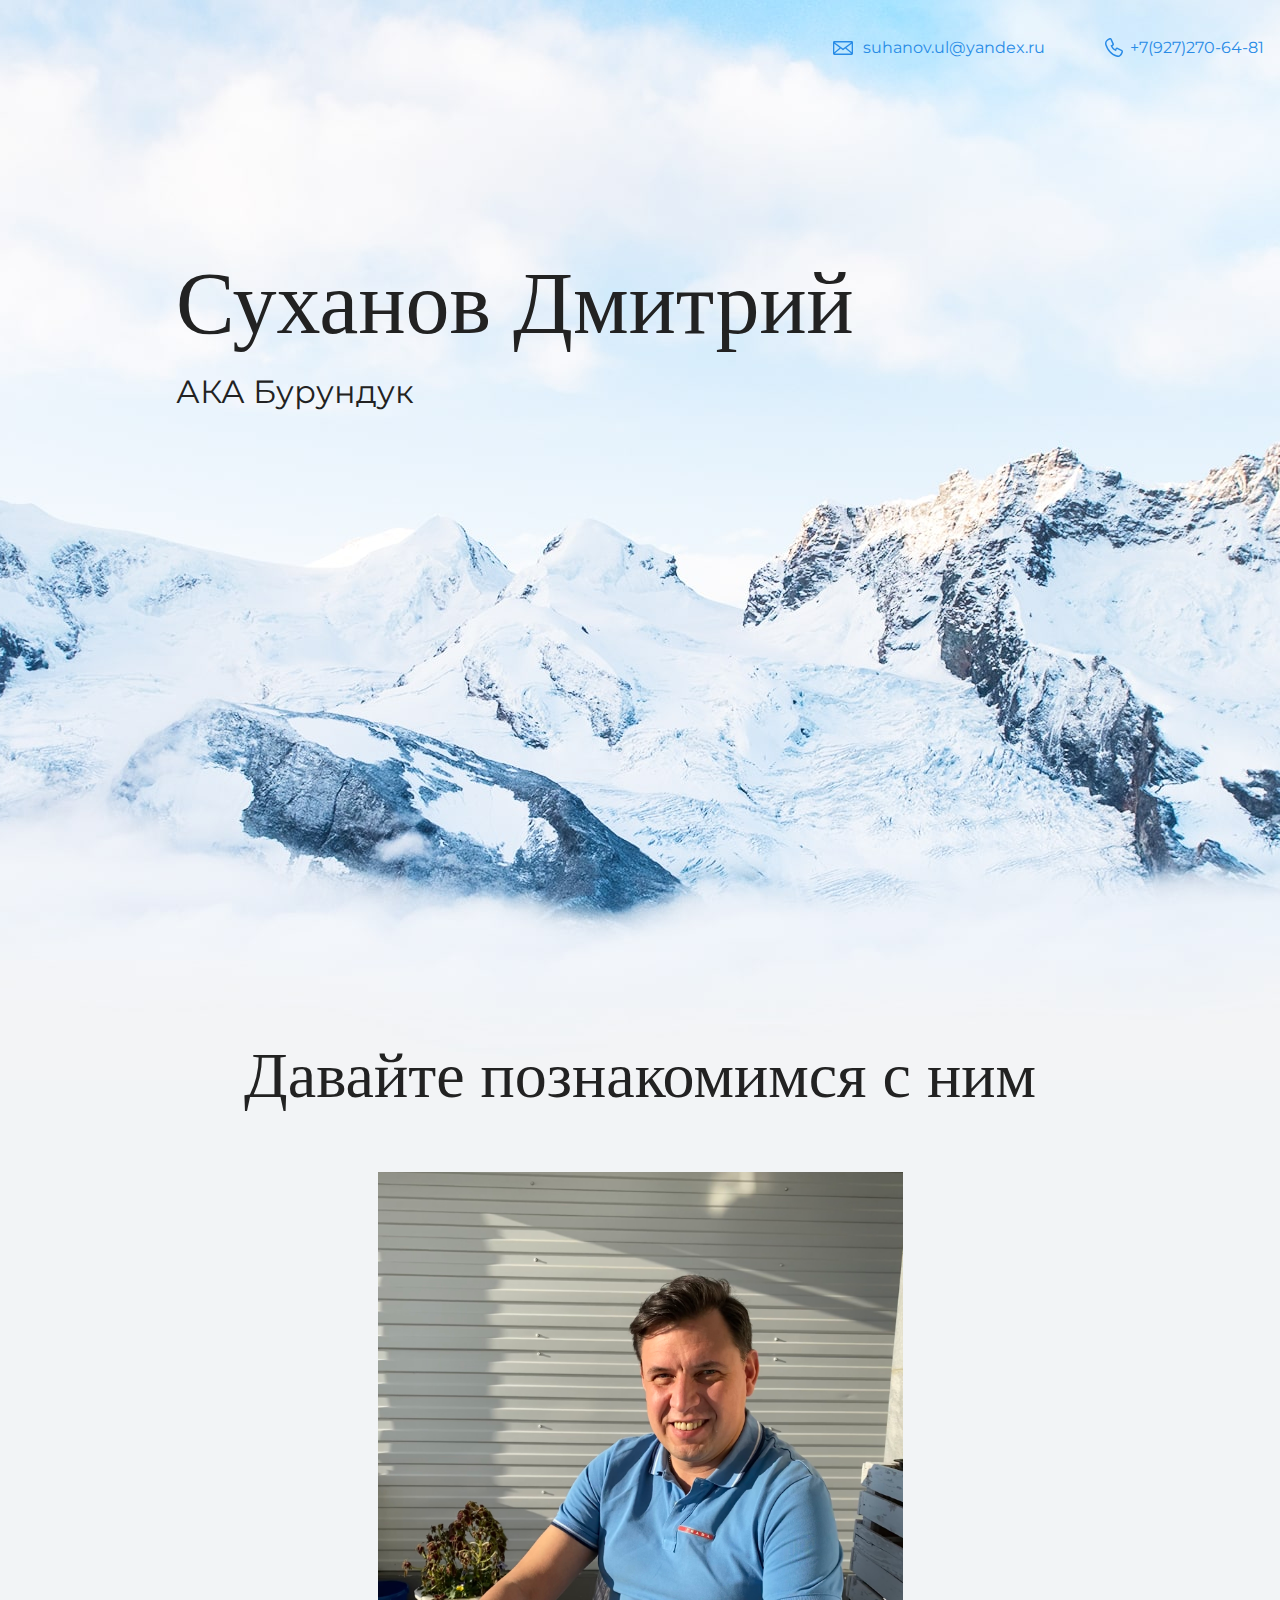
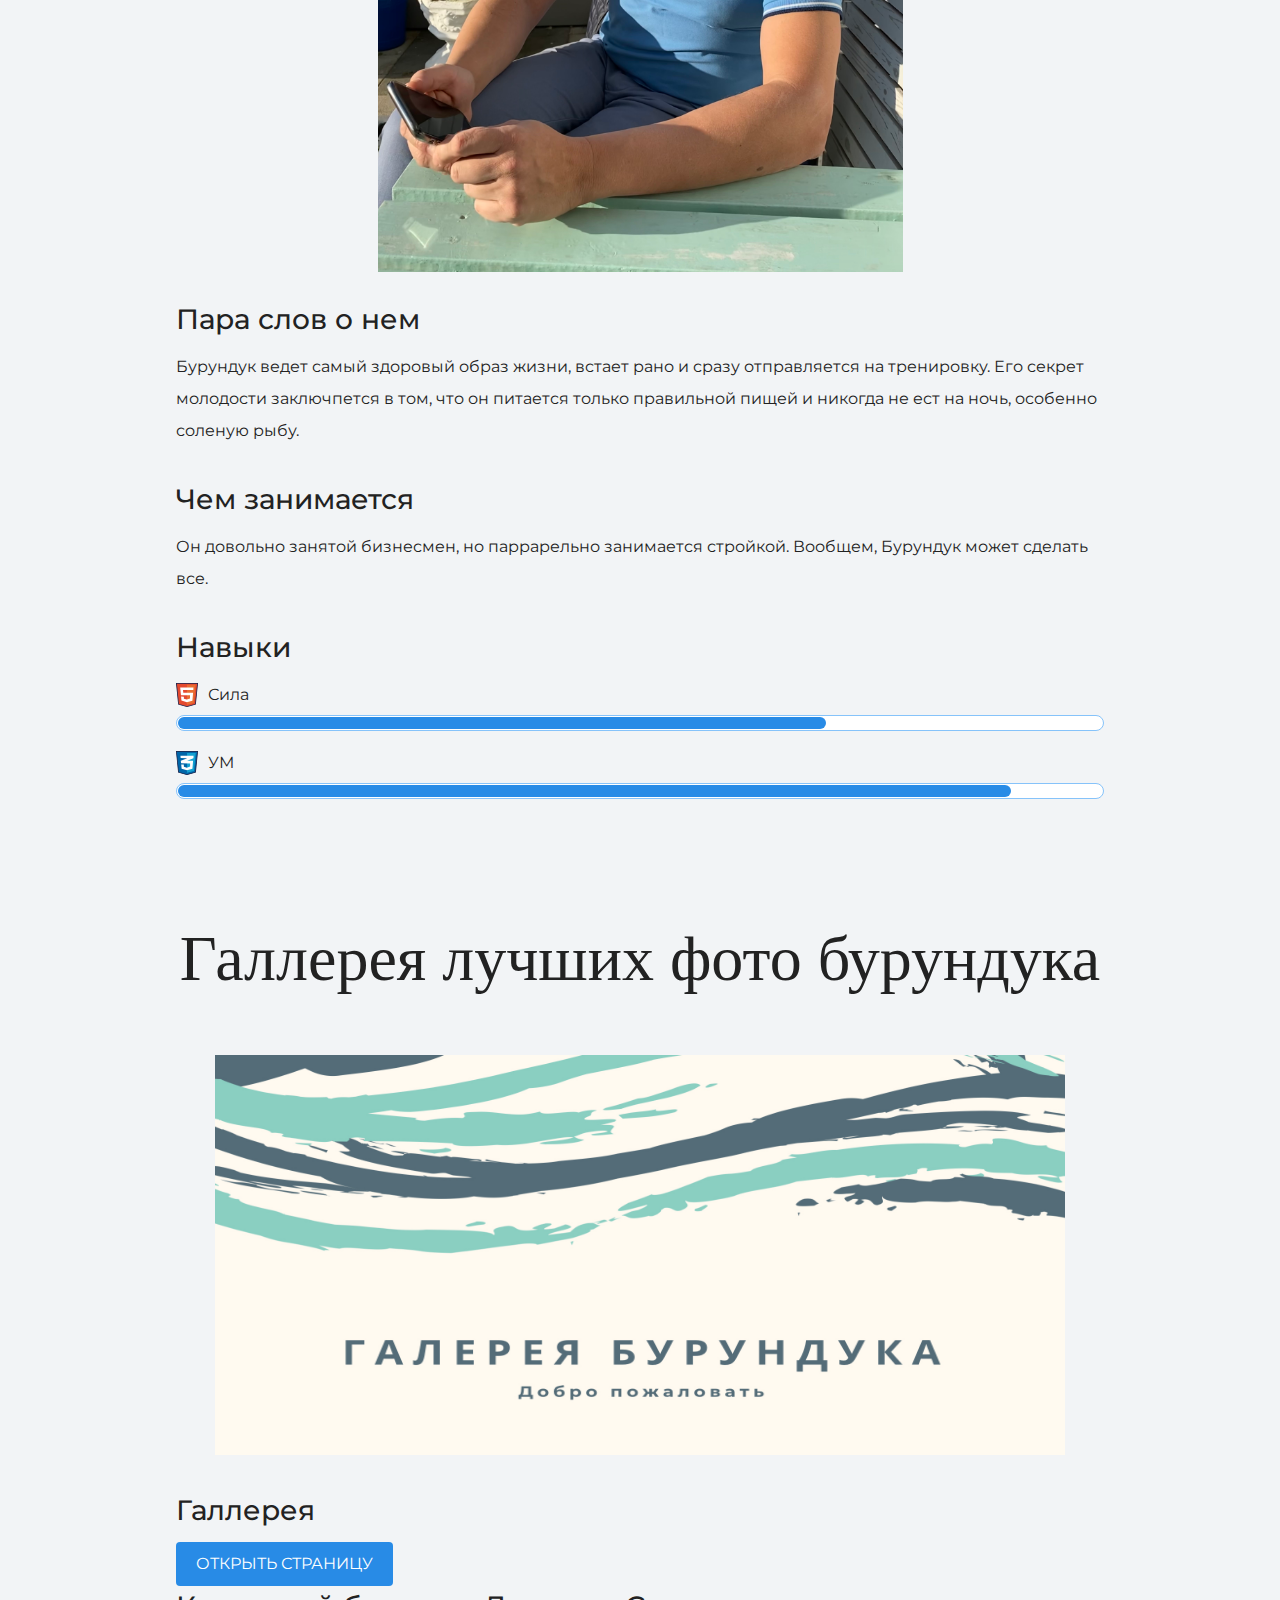
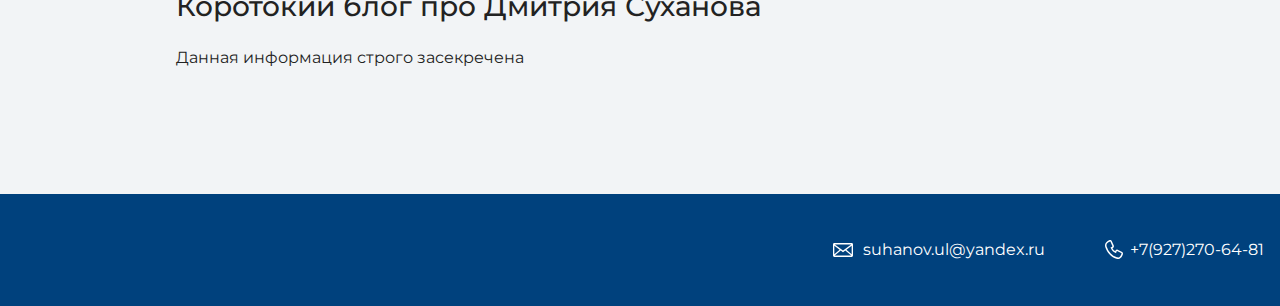
<file: index.html>
<!DOCTYPE html>
<html lang="ru">
  <head>
    <meta charset="UTF-8">
    <link rel="stylesheet" href="style.css">
	<link href="https://fonts.googleapis.com/css?family=Montserrat:400,500,700|Old+Standard+TT&display=swap&subset=cyrillic" rel="stylesheet">
    <title>Сайт Дмитрия Суханова</title>
  </head>

  <body>
    <header class="page-header">
	<div class="container">
	<a href="mailto:suhanov.ul@yandex.ru" class="header-email">suhanov.ul@yandex.ru</a>
     <a href="tel:+79272706481" class="header-phone">+7(927)270-64-81</a>
	</div>
    </header>
<div class="container">
    <section class="hero-image">
      <h1 class="heading">Суханов Дмитрий</h1>
      <p>АКА Бурундук</p>
    </section>

    <section class="intro">
      <h2 class="subheading">Давайте познакомимся с ним</h2>
	  <figure>
	  <div class="picture">
  <img src="files\9.jpg" width="525" height="700" alt="Фотография Суханова Дмитрия">
  </div>
</figure>
      <h3>Пара слов о нем</h3>
      <p>Бурундук ведет самый здоровый образ жизни, встает рано и сразу отправляется на тренировку. Его секрет молодости заключпется в том, что он питается только правильной пищей и никогда не ест на ночь,
      особенно соленую рыбу.</p>
      <h3>Чем занимается</h3>
      <p>Он довольно занятой бизнесмен, но паррарельно занимается стройкой. Вообщем, Бурундук может сделать все.</p>
	  <div class="skills">
  <h3>Навыки</h3>
  <dl class="skills-list">
    <dt class="skill-html">Сила</dt>
    <dd class="level"><div style="width: 70%;">70%</div></dd>
    <dt class="skill-css">УМ</dt>
    <dd class="level"><div style="width: 90%;">90%</div></dd>
  </dl>
</div>
    </section>

    <section class="portfolio">
      <h2 class="subheading">Галлерея лучших фото бурундука</h2>
	  <figure class="project-image">
  <img src="files/12.jpg" width="850" height="400" alt="галлерея бурундука">
</figure>
      <h3>Галлерея</h3>

      
	  <a class="button" href="gallery.html">Открыть страницу</a>

      <h3>Коротокий блог про Дмитрия Суханова</h3>
      <p>Данная информация строго засекречена</p>
    </section>
</div>

    <footer class="page-footer">
  <div class="container">
    <a class="footer-email" href="mailto:suhanov.ul@yandex.ru" class="header-email">suhanov.ul@yandex.ru</a>
    <a class="footer-phone" href="tel:+79272706481" class="header-phone">+7(927)270-64-81</a>
  </div>
    </footer>
  </body>
</html>
</file>
<file: style.css>
body {
  margin: 0;
  min-width: 960px;
  font-family: "Montserrat", "Helvetica", "Arial", sans-serif;
  font-size: 16px;
  line-height: 32px;
  color: #222222;
  background-color: #f2f4f6;
  background-image: url("img/hero-bg.jpg");
  background-repeat: no-repeat;
  background-position: top center;
}
.picture{
	text-align: center
}
.container {
  max-width: 928px;
  margin: 0 auto;
  padding: 0 16px;
}

.page-header {
  margin: 0 0 160px;
  padding: 32px 0 32px;
}

.page-header .container,
.page-footer .container {
  max-width: 1408px;
  text-align: right;
}

.page-header a {
  margin-left: 56px;
  color: #288be6;
  text-decoration: none;
  background-repeat: no-repeat;
  background-position: left;
}

.header-email {
  padding-left: 30px;
  background-image: url("img/icon-email-header.svg");
}

.header-phone {
  padding-left: 25px;
  background-image: url("img/icon-phone-header.svg");
}

.hero-image {
  margin-bottom: 620px;
}

.hero-image .container {
  max-width: 1408px;
  text-align: center;
}

.heading {
  margin: 0 0 16px;
  font-family: "Old Standard TT", "Times", "Times New Roman", serif;
  font-size: 88px;
  line-height: 96px;
  font-weight: 400;
}

.hero-image p {
  margin: 0;
  font-size: 32px;
  line-height: 48px;
}

.intro {
  margin: 0 0 120px;
}

.subheading {
  margin: 0 0 56px;
  font-family: "Old Standard TT", "Times", "Times New Roman", serif;
  font-size: 64px;
  line-height: 80px;
  font-weight: 400;
  text-align: center;
}

.user-image {
  margin: 0 0 32px;
  text-align: center;
}

.intro h3,
.portfolio h3 {
  margin: 0 0 12px;
  font-size: 28px;
  line-height: 40px;
  font-weight: 500;
}

.intro p {
  margin: 0 0 32px;
}

.skills-list {
  margin: 0;
  padding: 0;
}

.skills-list dt {
  padding-left: 32px;
  background-repeat: no-repeat;
  background-position: left;
}

.skill-html {
  background-image: url("img/icon-html.svg");
}

.skill-css {
  background-image: url("img/icon-css.svg");
}

.level {
  margin: 4px 0 16px;
  padding: 0;
  height: 14px;
  font-size: 0;
  background-color: #ffffff;
  border: 1px solid #86c3fa;
  border-radius: 8px;
}

.level div {
  margin: 1px;
  height: 12px;
  background-color: #288be6;
  border-radius: 6px;
}

.portfolio {
  margin: 0 0 120px;
}

.projects {
  margin: 0;
  padding: 0;
  list-style: none;
}

.projects li {
  margin: 0 0 80px;
}

.project-image {
  margin: 0 0 24px;
  text-align: center;
}

.projects p {
  margin: 0 0 24px;
}

.button {
  padding: 6px 20px;
  display: inline-block;
  vertical-align: baseline;
  text-decoration: none;
  text-transform: uppercase;
  border-radius: 4px;
  background-color: #288be6;
  color: #ffffff;
}

.page-footer {
  padding: 40px 0;
  background-color: #00417d;
  color: #ffffff;
}

.page-footer a {
  margin-left: 56px;
  color: inherit;
  text-decoration: none;
  background-repeat: no-repeat;
  background-position: left;
}

.footer-email {
  padding-left: 30px;
  background-image: url("img/icon-email-footer.svg");
}

.footer-phone {
  padding-left: 25px;
  background-image: url("img/icon-phone-footer.svg");
}
</file>
